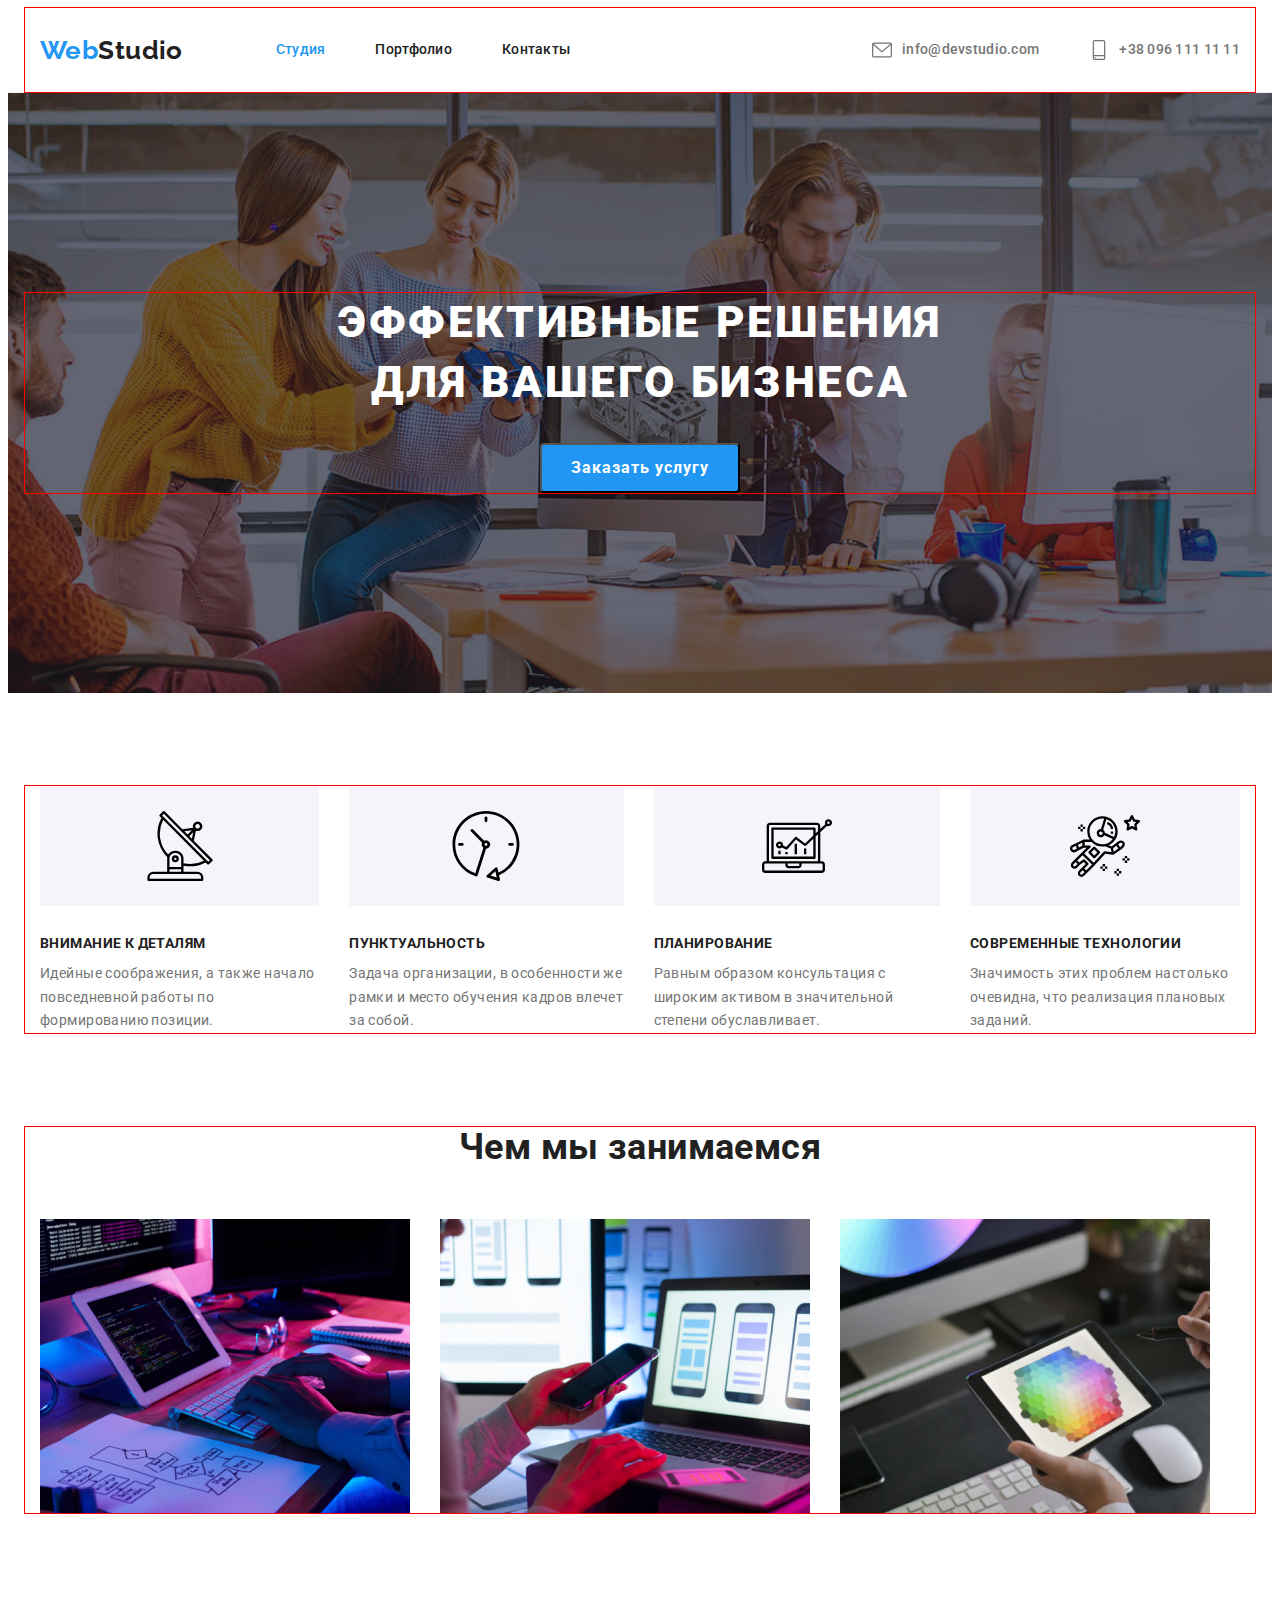
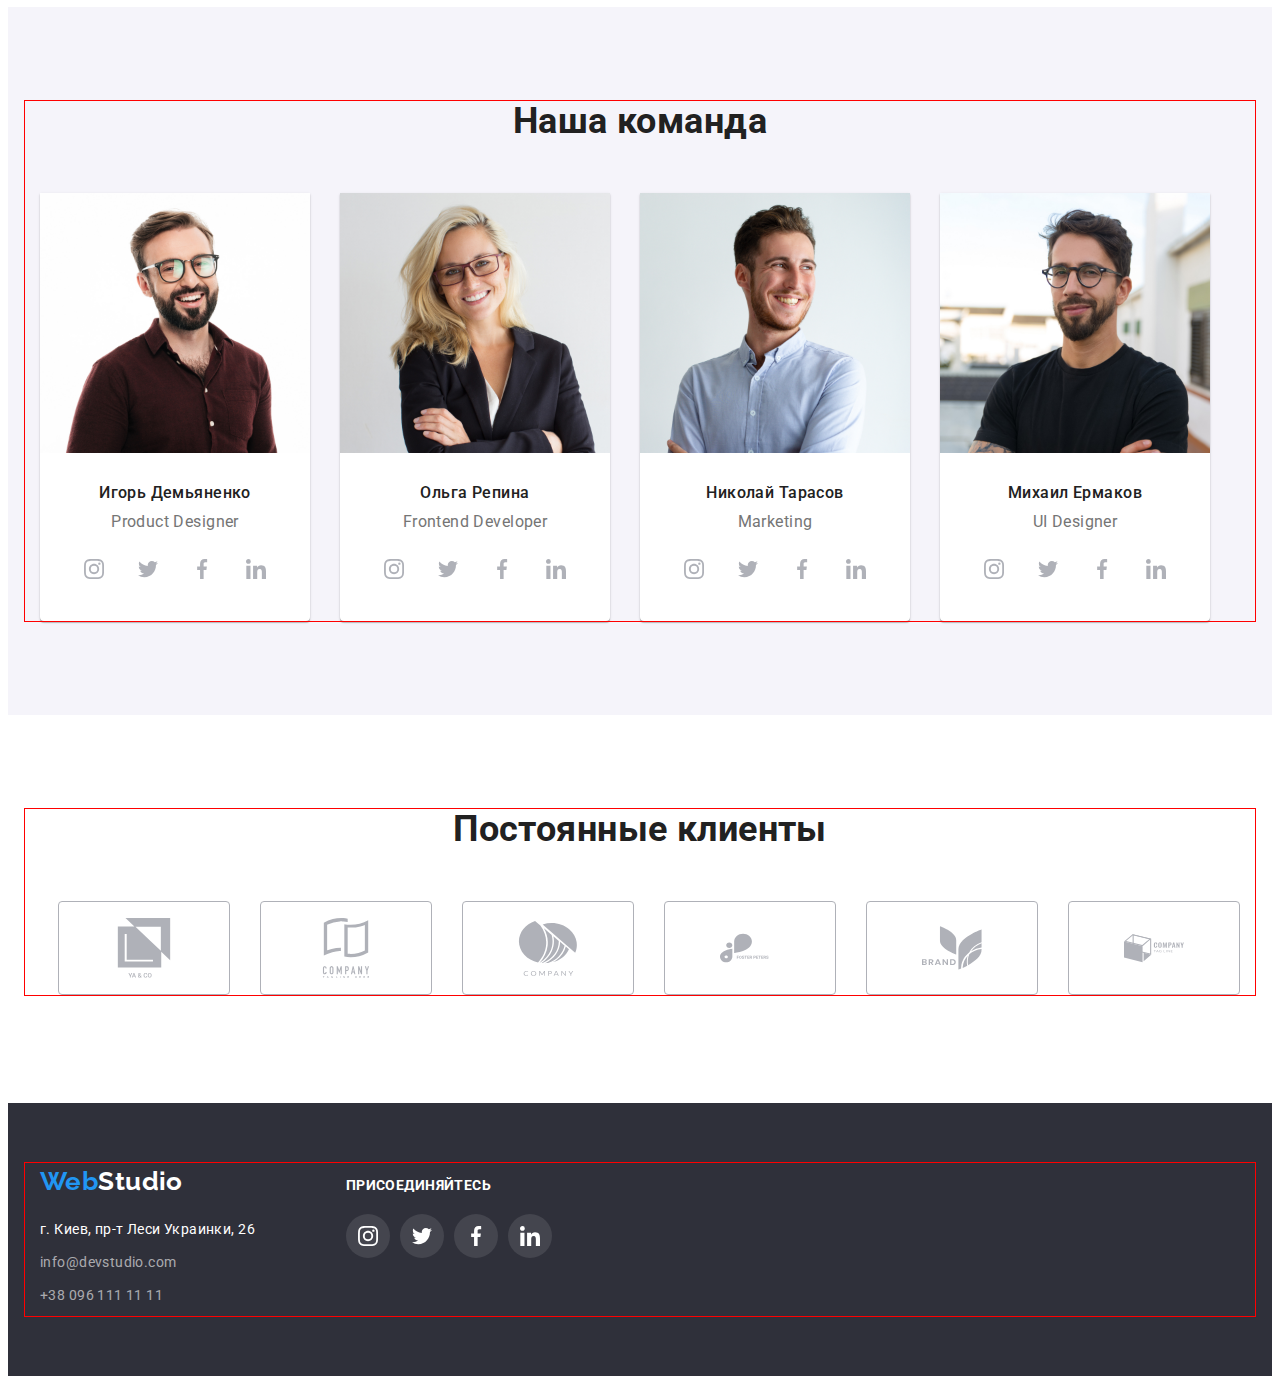
<file: index.html>
<!DOCTYPE html>
<html lang="ru">

<head>
    <meta charset="UTF-8">
    <meta http-equiv="X-UA-Compatible" content="IE=edge">
    <meta name="viewport" content="width=device-width, initial-scale=1.0">
    <title>Document</title>
    <!--Шрифти-->
    <link rel="preconnect" href="https://fonts.googleapis.com">
    <link rel="preconnect" href="https://fonts.gstatic.com" crossorigin>
    <link
        href="https://fonts.googleapis.com/css2?family=Raleway:wght@700&family=Roboto:wght@400;500;700;900&display=swap"
        rel="stylesheet">
    <!--Нормалізація стилів-->
    <link rel="stylesheet" href="https://cdnjs.cloudflare.com/ajax/libs/modern-normalize/1.1.0/modern-normalize.min.css"
        integrity="sha512-wpPYUAdjBVSE4KJnH1VR1HeZfpl1ub8YT/NKx4PuQ5NmX2tKuGu6U/JRp5y+Y8XG2tV+wKQpNHVUX03MfMFn9Q=="
        crossorigin="anonymous" referrerpolicy="no-referrer" />
    <!--Підключаємо стилі-->
    <link rel="stylesheet" href="./CSS/styles.css">
</head>

<body>
    <!--Секція Хедер -->
    <header class="header">
        <div class="container header-container">
            <a class="logo link" lang="en" href="./index.html"><span class="logo-color">Web</span>Studio</a>
            <nav class="heder-nav">
                <ul class="header-list list">
                    <li class="header-list-item"><a class="header-link link current" href="./index.html">Студия</a></li>
                    <li class="header-list-item"><a class="header-link link " href="./portfolio.html">Портфолио</a></li>
                    <li class="header-list-item"><a class="header-link link " href="">Контакты</a></li>
                </ul>
            </nav>
            <ul class="header-group list ">
                <li class="header-group-list">
                    <a class="haeder-contact link" href="mailto:info@devstudio.com">
                        <svg class="i-email" width="20" height="20">
                            <use href="./images/symbol-defs.svg#icon-envelope-hover"></use>
                        </svg>
                        info@devstudio.com
                    </a>
                </li>
                <li class="header-group-list">
                    <a class="haeder-contact link" href="tel:+380961111111">
                        <svg class="i-phone" width="20" height="20">
                            <use href="./images/symbol-defs.svg#icon-smartphone"></use>
                        </svg>
                        +38 096 111 11 11
                    </a>
                </li>
            </ul>
        </div>
    </header>
    <!-- Секція Мейн-->
    <main>
        <!--Секція 1 (основна сторінка)-->
        <section class="mainpage overlay">
            <div class="container main-container">
                <h1 class="mainpage-title">Эффективные решения для вашего бизнеса</h1>
                <button class="btn btn-container" type="button">Заказать услугу</button>
            </div>
        </section>
        <!--Секція 2 Наші переваги-->
        <section class="benefits">
            <div class="container">
                <h2 class="hidden-headlines">Наши преимущества</h2>
                <!--прихований заголовок-->
                <ul class="benefits-list list">
                    <li class="benefits-list-about">
                        <div class="benefits-svg">
                            <svg width="70" height="70">
                                <use href="./images/symbol-defs.svg#icon-antenna-1"></use>
                            </svg>
                        </div>
                        <h3 class="benefits-list-title">Внимание к деталям</h3>
                        <p class="benefits-list-paragraph">Идейные соображения, а также начало повседневной работы по
                            формированию позиции.</p>
                    </li>
                    <li class="benefits-list-about">
                        <div class="benefits-svg">
                            <svg width="70" height="70">
                                <use href="./images/symbol-defs.svg#icon-clock-1"></use>
                            </svg>
                        </div>
                        <h3 class="benefits-list-title">Пунктуальность</h3>
                        <p class="benefits-list-paragraph">Задача организации, в особенности же рамки и место обучения
                            кадров влечет за собой.</p>
                    </li>
                    <li class="benefits-list-about">
                        <div class="benefits-svg">
                            <svg width="70" height="70">
                                <use href="./images/symbol-defs.svg#icon-diagram-1"></use>
                            </svg>
                        </div>
                        <h3 class="benefits-list-title">Планирование</h3>
                        <p class="benefits-list-paragraph">Равным образом консультация с широким активом в значительной
                            степени обуславливает.</p>
                    </li>
                    <li class="benefits-list-about">
                        <div class="benefits-svg">
                            <svg width="70" height="70">
                                <use href="./images/symbol-defs.svg#icon-astronaut-1"></use>
                            </svg>
                        </div>
                        <h3 class="benefits-list-title">Современные технологии</h3>
                        <p class="benefits-list-paragraph">Значимость этих проблем настолько очевидна, что реализация
                            плановых заданий.</p>
                    </li>
                </ul>
            </div>
        </section>
        <!--Секція 3 чим ми займаємося-->
        <section class="ourworks">
            <div class="container container-list">
                <h2 class="headlines ourworks-headlines">Чем мы занимаемся</h2>
                <ul class="ourworks-list list">
                    <li class="ourworks-list-img"><img src="./images/What-we-do/img.jpeg" alt="Десктопные приложения"
                            width="370" height="294"></li>
                    <li class="ourworks-list-img"><img  src="./images/What-we-do/img-2.jpeg" alt="Мобильные приложения"
                            width="370" height="294"></li>
                    <li class="ourworks-list-img"><img src="./images/What-we-do/img-3.jpeg" alt="Дизайнерские решения"
                            width="370" height="294"></li>
                </ul>
            </div>
        </section>
        <!--Секція 4(Наша команда)-->
        <section class="team">
            <div class="container team-about">
                <h2 class="headlines headlines-about">Наша команда</h2>
                <ul class="team-list list">
                    <li class="team-list-about">
                        <img class="team-img" src="./images/Our-team//IgorDemyanenko.jpeg" alt="Игорь Демьяненк" width="270"
                            height="260">
                        <div class="team-list-description">
                            <h3 class="team-title">Игорь Демьяненко</h3>
                            <p class="team-position" lang="en">Product Designer</p>
                            <ul class="team-icon list">
                                <li class="team-icon-list">
                                    <a href="https://www.instagram.com" class="team-link">
                                        <svg class="team-social-icon" width="20" height="20">
                                            <use href="./images/symbol-defs.svg#icon-instagram-2"></use>
                                        </svg>
                                    </a>
                                </li>
                                <li class="team-icon-list">
                                    <a href="https://twitter.com" class="team-link">
                                        <svg class="team-social-icon" width="20" height="20">
                                            <use href="./images/symbol-defs.svg#icon-twitter-1"></use>
                                        </svg>
                                    </a>
                                </li>
                                <li class="team-icon-list">
                                    <a href="https://www.facebook.com/" class="team-link">
                                        <svg class="team-social-icon" width="20" height="20">
                                            <use href="./images/symbol-defs.svg#icon-facebook-1"></use>
                                        </svg>
                                    </a>
                                </li>
                                <li class="team-icon-list">
                                    <a href="https://linkedin.com" class="team-link">
                                        <svg class="team-social-icon" width="20" height="20">
                                            <use href="./images/symbol-defs.svg#icon-linkedin-1"></use>
                                        </svg>
                                    </a>
                                </li>
                            </ul>
                        </div>
                    </li>
                    <li class="team-list-about">
                        <img class="team-img" src="./images/Our-team/OlgaRepina.jpeg" alt="Ольга Репина" width="270" height="260">
                        <div class="team-list-description">
                            <h3 class="team-title">Ольга Репина</h3>
                            <p class="team-position" lang="en">Frontend Developer</p>
                            <ul class="team-icon list">
                                <li class="team-icon-list">
                                    <a href="https://www.instagram.com" class="team-link">
                                        <svg class="team-social-icon" width="20" height="20">
                                            <use href="./images/symbol-defs.svg#icon-instagram-2"></use>
                                        </svg>
                                    </a>
                                </li>
                                <li class="team-icon-list">
                                    <a href="https://twitter.com" class="team-link">
                                        <svg class="team-social-icon" width="20" height="20">
                                            <use href="./images/symbol-defs.svg#icon-twitter-1"></use>
                                        </svg>
                                    </a>
                                </li>
                                <li class="team-icon-list">
                                    <a href="https://www.facebook.com/" class="team-link">
                                        <svg class="team-social-icon" width="20" height="20">
                                            <use href="./images/symbol-defs.svg#icon-facebook-1"></use>
                                        </svg>
                                    </a>
                                </li>
                                <li class="team-icon-list">
                                    <a href="https://linkedin.com" class="team-link">
                                        <svg class="team-social-icon" width="20" height="20">
                                            <use href="./images/symbol-defs.svg#icon-linkedin-1"></use>
                                        </svg>
                                    </a>
                                </li>
                            </ul>
                        </div>
                    </li>
                    <li class="team-list-about">
                        <img class="team-img" src="./images/Our-team/NikolaiTarasov.jpeg" alt="Николай Тарасов" width="270"
                            height="260">
                        <div class="team-list-description">
                            <h3 class="team-title">Николай Тарасов</h3>
                            <p class="team-position" lang="en">Marketing</p>
                            <ul class="team-icon list">
                                <li class="team-icon-list">
                                    <a href="https://www.instagram.com" class="team-link">
                                        <svg class="team-social-icon" width="20" height="20">
                                            <use href="./images/symbol-defs.svg#icon-instagram-2"></use>
                                        </svg>
                                    </a>
                                </li>
                                <li class="team-icon-list">
                                    <a href="https://twitter.com" class="team-link">
                                        <svg class="team-social-icon" width="20" height="20">
                                            <use href="./images/symbol-defs.svg#icon-twitter-1"></use>
                                        </svg>
                                    </a>
                                </li>
                                <li class="team-icon-list">
                                    <a href="https://www.facebook.com/" class="team-link">
                                        <svg class="team-social-icon" width="20" height="20">
                                            <use href="./images/symbol-defs.svg#icon-facebook-1"></use>
                                        </svg>
                                    </a>
                                </li>
                                <li class="team-icon-list">
                                    <a href="https://linkedin.com" class="team-link">
                                        <svg class="team-social-icon" width="20" height="20">
                                            <use href="./images/symbol-defs.svg#icon-linkedin-1"></use>
                                        </svg>
                                    </a>
                                </li>
                            </ul>
                        </div>
                    </li>
                    <li class="team-list-about">
                        <img class="team-img" src="./images/Our-team/MikhailErmako.jpeg" alt="Михаил Ермако" width="270"
                            height="260">
                        <div class="team-list-description">
                            <h3 class="team-title">Михаил Ермаков</h3>
                            <p class="team-position" lang="en">UI Designer</p>
                            <ul class="team-icon list">
                                <li class="team-icon-list">
                                    <a href="https://www.instagram.com" class="team-link">
                                        <svg class="team-social-icon" width="20" height="20">
                                            <use href="./images/symbol-defs.svg#icon-instagram-2"></use>
                                        </svg>
                                    </a>
                                </li>
                                <li class="team-icon-list">
                                    <a href="https://twitter.com" class="team-link">
                                        <svg class="team-social-icon" width="20" height="20">
                                            <use href="./images/symbol-defs.svg#icon-twitter-1"></use>
                                        </svg>
                                    </a>
                                </li>
                                <li class="team-icon-list">
                                    <a href="https://www.facebook.com/" class="team-link">
                                        <svg class="team-social-icon" width="20" height="20">
                                            <use href="./images/symbol-defs.svg#icon-facebook-1"></use>
                                        </svg>
                                    </a>
                                </li>
                                <li class="team-icon-list">
                                    <a href="https://linkedin.com" class="team-link">
                                        <svg class="team-social-icon" width="20" height="20">
                                            <use href="./images/symbol-defs.svg#icon-linkedin-1"></use>
                                        </svg>
                                    </a>
                                </li>
                            </ul>
                        </div>
                    </li>
                </ul>
            </div>
        </section>
        <!-- section Regular customers -->
        <section class="customers section">
            <div class="container">
                <h2 class="customers-title headlines">Постоянные клиенты</h2>
                <ul class="customers-list">
                    <li class="customers-item">
                        <a href="#" class="customers-link">
                            <svg class="customers-svg">
                                <use href="./images/symbol-defs.svg#icon-Logo"></use>
                            </svg>
                        </a>
                    </li>
                    <li class="customers-item">
                        <a href="#" class="customers-link">
                            <svg class="customers-svg">
                                <use href="./images/symbol-defs.svg#icon-Logo-2"></use>
                            </svg>
                        </a>
                    </li>
                    <li class="customers-item">
                        <a href="#" class="customers-link">
                            <svg class="customers-svg">
                                <use href="./images/symbol-defs.svg#icon-Logo-3"></use>
                            </svg>
                        </a>
                    </li>
                    <li class="customers-item">
                        <a href="#" class="customers-link">
                            <svg class="customers-svg">
                                <use href="./images/symbol-defs.svg#icon-Logo-4"></use>
                            </svg>
                        </a>
                    </li>
                    <li class="customers-item">
                        <a href="#" class="customers-link">
                            <svg class="customers-svg">
                                <use href="./images/symbol-defs.svg#icon-Logo-5"></use>
                            </svg>
                        </a>
                    </li>
                    <li class="customers-item">
                        <a href="#" class="customers-link">
                            <svg class="customers-svg">
                                <use href="./images/symbol-defs.svg#icon-Logo-6"></use>
                            </svg>
                        </a>
                    </li>
                </ul>
            </div>
        </section>
    </main>
    <!--Секція Футер-->
    <footer class="footer">
        <div class="container footer-container">
            <div class="footer-container-about">
                <a class="logo link" href="./index.html"><span class="logo-color">Web</span><span
                        class="footer-logo">Studio</span></a>
                <ul class="list footer-list">
                    <li class="footer-list-about">
                        <address>
                            <a class="addres-link link" href="https://goo.gl/maps/RACPQmF9XPYfLXvd8" target="_blank"
                                rel="noopener noreferr">г. Киев, пр-т
                                Леси Украинки, 26</a>
                        </address>
                    </li>
                    <li class="footer-list-about"><a class="footer-contact link"
                            href="mailto:info@devstudio.com">info@devstudio.com</a></li>
                    <li class="footer-list-about"><a class="footer-contact link" href="tel:+380961111111">+38 096 111 11
                            11</a></li>
                </ul>
            </div>
            <div class="second-fsection">
                    <h2 class="footer-title">присоединяйтесь</h2>
                    <ul class="footer-social">
                        <li class="fsocial-list">
                            <a href="https://www.instagram.com" class="fsocial-link">
                                <svg class="fsocial-icon" width="20" height="20">
                                    <use href="./images/symbol-defs.svg#icon-instagram-2"></use>
                                </svg>
                            </a>
                        </li>
                        <li class="fsocial-list">
                            <a href="https://twitter.com" class="fsocial-link">
                                <svg class="fsocial-icon" width="20" height="20">
                                    <use href="./images/symbol-defs.svg#icon-twitter-1"></use>
                                </svg>
                            </a>
                        </li>
                        <li class="fsocial-list">
                            <a href="https://www.facebook.com/" class="fsocial-link">
                                <svg class="fsocial-icon" width="20" height="20">
                                    <use href="./images/symbol-defs.svg#icon-facebook-1"></use>
                                </svg>
                            </a>
                        </li>
                        <li class="fsocial-list">
                            <a href="https://linkedin.com" class="fsocial-link">
                                <svg class="fsocial-icon" width="20" height="20">
                                    <use href="./images/symbol-defs.svg#icon-linkedin-1"></use>
                                </svg>
                            </a>
                        </li>
                    </ul>
            </div>
        </div>
    </footer>
</body>

</html>
</file>
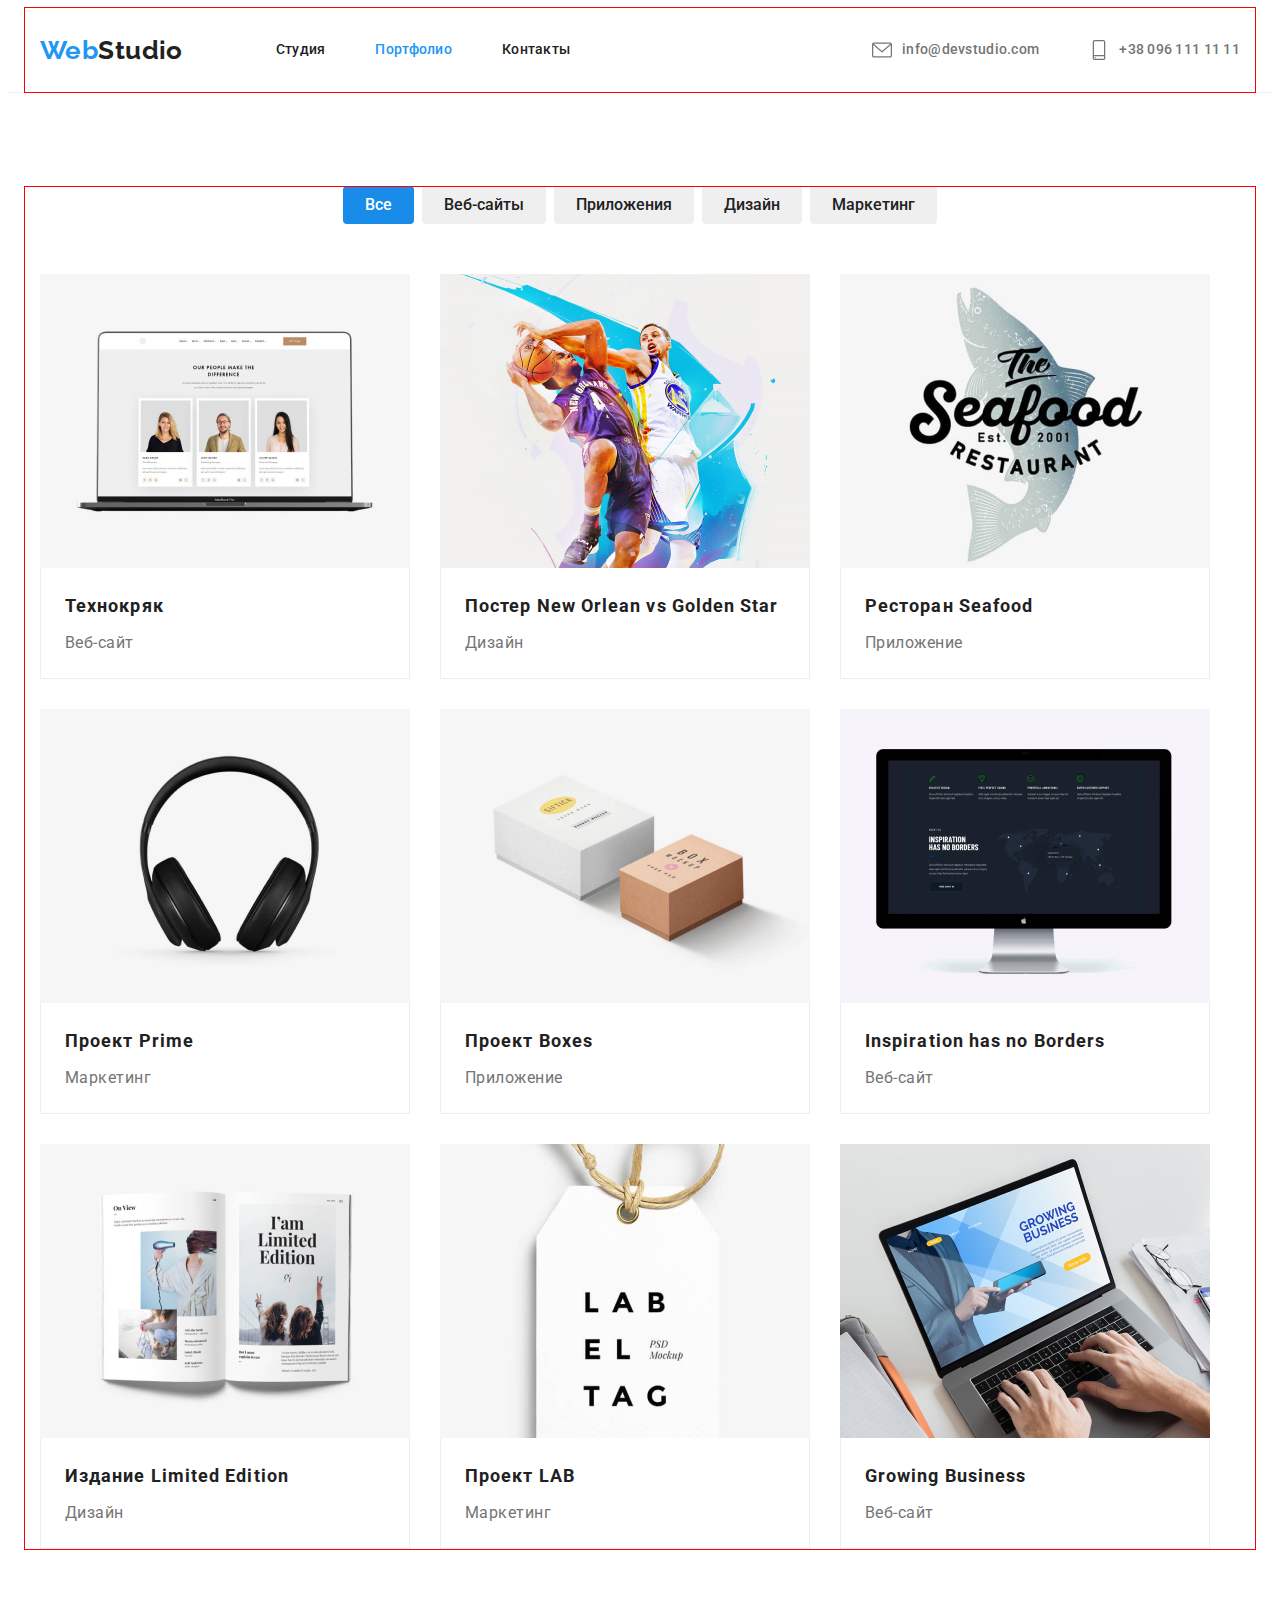
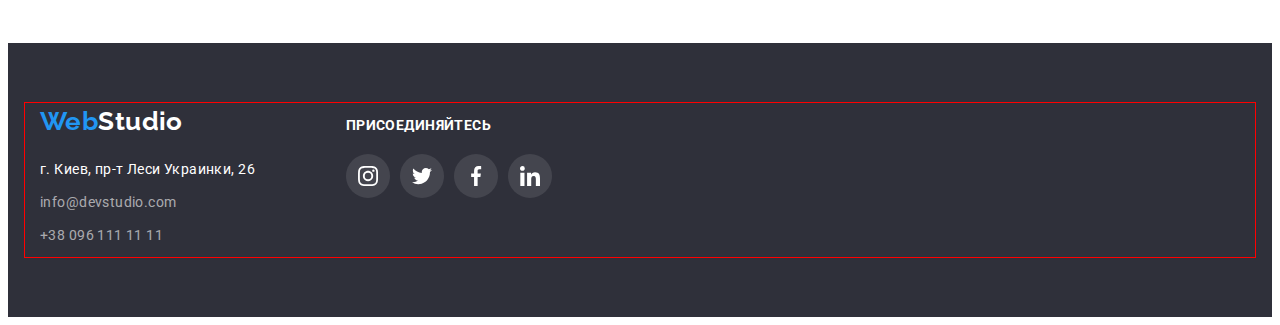
<file: portfolio.html>
<!DOCTYPE html>
<html lang="ru">

<head>
    <meta charset="UTF-8">
    <meta http-equiv="X-UA-Compatible" content="IE=edge">
    <meta name="viewport" content="width=device-width, initial-scale=1.0">
    <title>Document</title>
    <!--Шрифти-->
    <link rel="preconnect" href="https://fonts.googleapis.com">
    <link rel="preconnect" href="https://fonts.gstatic.com" crossorigin>
    <link
        href="https://fonts.googleapis.com/css2?family=Raleway:wght@700&family=Roboto:wght@400;500;700;900&display=swap"
        rel="stylesheet">
    <!--Нормалізація стилів-->
    <link rel="stylesheet" href="https://cdnjs.cloudflare.com/ajax/libs/modern-normalize/1.1.0/modern-normalize.min.css"
        integrity="sha512-wpPYUAdjBVSE4KJnH1VR1HeZfpl1ub8YT/NKx4PuQ5NmX2tKuGu6U/JRp5y+Y8XG2tV+wKQpNHVUX03MfMFn9Q=="
        crossorigin="anonymous" referrerpolicy="no-referrer" />
    <!--Підключаємо стилі-->
    <link rel="stylesheet" href="./CSS/styles.css">
</head>

<body>
    <!--Секція Хедер -->
    <header class="header">
        <div class="container header-container">
            <a class="logo link" lang="en" href="./index.html"><span class="logo-color">Web</span>Studio</a>
            <nav class="heder-nav">
                <ul class="header-list list">
                    <li class="header-list-item"><a class="header-link link" href="./index.html">Студия</a></li>
                    <li class="header-list-item"><a class="header-link link current" href="./portfolio.html">Портфолио</a></li>
                    <li class="header-list-item"><a class="header-link link" href="">Контакты</a></li>
                </ul>
            </nav>
            <ul class="header-group list ">
                <li class="header-group-list">
                    <a class="haeder-contact link" href="mailto:info@devstudio.com">
                        <svg class="i-email" width="20" height="20">
                            <use href="./images/symbol-defs.svg#icon-envelope-hover"></use>
                        </svg>
                        info@devstudio.com
                    </a>
                </li>
                <li class="header-group-list">
                    <a class="haeder-contact link" href="tel:+380961111111">
                        <svg class="i-phone" width="20" height="20">
                            <use href="./images/symbol-defs.svg#icon-smartphone"></use>
                        </svg>
                        +38 096 111 11 11
                    </a>
                </li>
            </ul>
        </div>
    </header>
    <!-- Секція Мейн=-->
    <main class="portfolio-main">
        <!--Секція портфоліо-->
        <section class="portfolio-main-sactoin">
            <div class="container portfolio-main-about">
                <h1 class="hidden-headlines">Портфолио</h1>
                <!--прихований заголовок-->
                <ul class="list btn-filter-about">
                    <li class="btn-filter-list"><button class="btn-filter current" type="button">Все</button></li>
                    <li class="btn-filter-list"><button class="btn-filter" type="button">Веб-сайты</button></li>
                    <li class="btn-filter-list"><button class="btn-filter" type="button">Приложения</button></li>
                    <li class="btn-filter-list"><button class="btn-filter" type="button">Дизайн</button></li>
                    <li class="btn-filter-list"><button class="btn-filter" type="button">Маркетинг</button></li>
                </ul>
                <ul class="portfolio-list list">
                    <li class="portfolio-list-examples">
                        <img class="portfolio-list-img" src="./images/portfolio/img-1.jpeg" alt="сайт наших клієнтів" width="370"
                            height="294">
                        <div class="portfolio-list-about">
                            <h2 class="portfolio-list-work">Технокряк</h2>
                            <p class="portfolio-list-category">Веб-сайт</p>
                        </div>
                    </li>
                    <li class="portfolio-list-examples">
                        <img class="portfolio-list-img" src="./images/portfolio/img-2.jpeg" alt="постер ігри баскетбольних команд"
                            width="370" height="294">
                        <div class="portfolio-list-about">
                            <h2 class="portfolio-list-work">Постер <span lang="en">New Orlean vs Golden Star</span></h2>
                            <p class="portfolio-list-category">Дизайн</p>
                        </div>
                    </li>
                    <li class="portfolio-list-examples">
                        <img class="portfolio-list-img" src="./images/portfolio/img-3.jpeg" alt="логотип ресторану" width="370"
                            height="294">
                        <div class="portfolio-list-about">
                            <h2 class="portfolio-list-work">Ресторан <span lang="en">Seafood</span></h2>
                            <p class="portfolio-list-category">Приложение</p>
                        </div>
                    </li>
                    <li class="portfolio-list-examples">
                        <img class="portfolio-list-img" src="./images/portfolio/img-4.jpeg" alt="навушники" width="370" height="294">
                        <div class="portfolio-list-about">
                            <h2 class="portfolio-list-work">Проект <span lang="en">Prime</span></h2>
                            <p class="portfolio-list-category">Маркетинг</p>
                        </div>
                    </li>
                    <li class="portfolio-list-examples">
                        <img class="portfolio-list-img" src="./images/portfolio/img-5.jpeg" alt="" width="370" height="294">
                        <div class="portfolio-list-about">
                            <h2 class="portfolio-list-work">Проект <span lang="en">Boxes</span></h2>
                            <p class="portfolio-list-category">Приложение</p>
                        </div>
                    </li>
                    <li class="portfolio-list-examples">
                        <img class="portfolio-list-img" src="./images/portfolio/img-6.jpeg" alt="сайт наших клієнтів" width="370"
                            height="294">
                        <div class="portfolio-list-about">
                            <h2 class="portfolio-list-work"><span lang="en">Inspiration has no Borders</span></h2>
                            <p class="portfolio-list-category">Веб-сайт</p>
                        </div>
                    </li>
                    <li class="portfolio-list-examples">
                        <img class="portfolio-list-img" src="./images/portfolio/img-7.jpeg" alt="розворот журналу" width="370" height="294">
                        <div class="portfolio-list-about">
                            <h2 class="portfolio-list-work">Издание <span lang="en">Limited Edition</span></h2>
                            <p class="portfolio-list-category">Дизайн</p>
                        </div>
                    </li>
                    <li class="portfolio-list-examples">
                        <img class="portfolio-list-img" src="./images/portfolio/img-8.jpeg" alt="лейба компанії" width="370" height="294">
                        <div class="portfolio-list-about">
                            <h2 class="portfolio-list-work">Проект <span lang="en">LAB</span></h2>
                            <p class="portfolio-list-category">Маркетинг</p>
                        </div>
                    </li>
                    <li class="portfolio-list-examples">
                        <img class="portfolio-list-img" src="./images/portfolio/img-9.jpeg" alt="сайт наших клієнтів" width="370"
                            height="294">
                        <div class="portfolio-list-about">
                            <h2 class="portfolio-list-work"><span lang="en">Growing Business</span></h2>
                            <p class="portfolio-list-category">Веб-сайт</p>
                        </div>
                    </li>
                </ul>
            </div>
        </section>
    </main>
    <!--Секція Футер-->
    <footer class="footer">
        <div class="container footer-container">
            <div class="footer-container-about">
                <a class="logo link" href="./index.html"><span class="logo-color">Web</span><span
                        class="footer-logo">Studio</span></a>
                <ul class="list footer-list">
                    <li class="footer-list-about">
                        <address>
                            <a class="addres-link link" href="https://goo.gl/maps/RACPQmF9XPYfLXvd8" target="_blank"
                                rel="noopener noreferr">г. Киев, пр-т
                                Леси Украинки, 26</a>
                        </address>
                    </li>
                    <li class="footer-list-about"><a class="footer-contact link"
                            href="mailto:info@devstudio.com">info@devstudio.com</a></li>
                    <li class="footer-list-about"><a class="footer-contact link" href="tel:+380961111111">+38 096 111 11
                            11</a></li>
                </ul>
            </div>
            <div class="second-fsection">
                    <h2 class="footer-title">присоединяйтесь</h2>
                    <ul class="footer-social">
                        <li class="fsocial-list">
                            <a href="https://www.instagram.com" class="fsocial-link">
                                <svg class="fsocial-icon" width="20" height="20">
                                    <use href="./images/symbol-defs.svg#icon-instagram-2"></use>
                                </svg>
                            </a>
                        </li>
                        <li class="fsocial-list">
                            <a href="https://twitter.com" class="fsocial-link">
                                <svg class="fsocial-icon" width="20" height="20">
                                    <use href="./images/symbol-defs.svg#icon-twitter-1"></use>
                                </svg>
                            </a>
                        </li>
                        <li class="fsocial-list">
                            <a href="https://www.facebook.com/" class="fsocial-link">
                                <svg class="fsocial-icon" width="20" height="20">
                                    <use href="./images/symbol-defs.svg#icon-facebook-1"></use>
                                </svg>
                            </a>
                        </li>
                        <li class="fsocial-list">
                            <a href="https://linkedin.com" class="fsocial-link">
                                <svg class="fsocial-icon" width="20" height="20">
                                    <use href="./images/symbol-defs.svg#icon-linkedin-1"></use>
                                </svg>
                            </a>
                        </li>
                    </ul>
            </div>
        </div>
    </footer>
</body>

</html>
</file>
<file: CSS/styles.css>
:root {
    /*Шрифт*/
    --main-font: "Roboto";
    --secondary-font: "Raleway";
    /*колір шрифта*/
    --accent-color: #2196F3;
    --txt-color: #212121;
    --general-color: #757575;
    --additional--color: #FFFFFF;
    --team-social-link: #AFB1B8;
    /*фоновий колір*/
    --backgraund-color: #2F303A;
    --backgraund-btn-color: #2196F3;
    --backgraund--hover-color: #188CE8;
    --backgraund--add-color: #F5F4FA;
    --backgraund--general-color: #FFFFFF;
}

body {
    font-family: var(--main-font), sans-serif;
    font-size: 14px;
    line-height: 1.71;
    letter-spacing: 0.03em;
    color: var(--general-color);
}
h1,
h2,
h3,
h4,
p {
    margin: 0;
}

img {
    display: block;
    max-width: 100%;
    height: auto;
}
a {
    text-decoration: none;
  }
  li {
    list-style: none;
  }
/*common styles start*/
.container {
    width: 1200px;
    padding-left: 15px;
    padding-right: 15px;
    margin-left: auto;
    margin-right: auto;

    outline: 1px solid red;
}

.section {
    padding-top: 94px;
    padding-bottom: 94px;
}
.logo {
    font-family: var(--secondary-font), sans-serif;
    font-weight: 700;
    font-size: 26px;
    line-height: 1.19;
    /* identical to box height */

    color: var(--txt-color);

    margin-right: 93px;
}

.logo-color {
    color: var(--accent-color);
}

.link {
    text-decoration: none;
}

.list {
    list-style: none;
    margin: 0;
    padding: 0;
}

.header {
    border-bottom: 1px solid #EEEEEE;
    
}

.header-container,
.header-group {
    display: flex;
    align-items: center;
    margin-left: auto;
}

.header-link{
    display: block;
    padding-top: 32px;
    padding-bottom: 32px;
    font-weight: 500;
    line-height: 1.14;
    letter-spacing: 0.02em;
    color: var(--txt-color);
}

.header-list-item:not(:last-child){
    margin-right: 50px;  
}

.header-list {
    display: flex;
}

.header-link:hover,
.header-link:focus,
.footer-contact:hover,
.footer-contact:focus {
    color: var(--accent-color);
}

.header-list .link.current {
    color: var(--accent-color);
}

.haeder-contact {
    display: flex;
    align-items: center;
    padding-top: 32px;
    padding-bottom: 32px;
    font-weight: 500;
    line-height: 1.14;
    letter-spacing: 0.02em;
    color: var(--general-color);
}

.i-email,
.i-phone {
    fill: currentColor;
    margin-right: 10px;
}

.header-group-list:not(:first-child){
    margin-left: 50px;
}

.haeder-contact:hover,
.haeder-contact:focus {
    color: var(--accent-color);
}

/*кнопки*/
.btn {
    font-weight: 700;
    font-size: 16px;
    line-height: 1.88;

    font-family: inherit;
    letter-spacing: 0.06em;
    background-color: var(--backgraund-btn-color);
    color: var(--additional--color);
    border-radius: 4px;
    cursor: pointer;

    margin-top: 30px;
}

.btn:hover,
.btn:focus {
    background-color: var(--backgraund--hover-color);
}

.btn-container {
    width: 200px;
    height: 50px;
}

/*секція мейн*/


.main-container{
    display: flex;
    flex-direction: column;
    align-items: center
}

.mainpage {
    margin: 0 auto;
    max-height: 600px;
    max-width: 1600px;
    padding: 200px 0;
}

.mainpage.overlay {
background-position: center;
  background-size: cover;
  background-repeat: no-repeat;
  background-image: linear-gradient(to right, rgba(47, 48, 58, 0.4), rgba(47, 48, 58, 0.4)), url(../images/hero.jpg);
  background-color: var(--backgraund-color);
}


.mainpage-title {
    font-weight: 900;
    font-size: 44px;
    line-height: 1.36;
    /* or 136% */

    text-align: center;
    letter-spacing: 0.06em;
    text-transform: uppercase;
    color: var(--additional--color);

    width: 696px;
}

/*приховані заголовки*/
.hidden-headlines {
    visibility: hidden;
    width: 1px;
    height: 1px;
    margin: -1px;
    opacity: 0;
}

/*Секція 2 Наші переваги*/
.benefits {
    padding: 94px 0;
}
.benefits-list {
    display: flex;
}

.benefits-list-about:not(:last-child) {
    margin-right: 30px;
}

.benefits-list-title {
    font-weight: 700;
    font-size: 14px;
    line-height: 1.14;
    text-transform: uppercase;
    color: var(--txt-color);

    margin-bottom: 10px;
}

.benefits-svg {
    display: flex;
  min-width: 270px;
  min-height: 120px;
  justify-content: center;
  align-items: center;
  background-color: var(--backgraund--add-color);
  margin-bottom: 30px;
}

/*Секція 3 чим ми займаємося*/
.ourworks {
    padding-bottom: 94px;
}
.ourworks-headlines {
    margin-bottom: 50px;
}
.headlines {
    font-weight: 700;
    font-size: 36px;
    line-height: 1.16;
    text-align: center;
    color: var(--txt-color);

}

.container-list {
    display: flex;
    flex-direction: column;
}

.ourworks-list {
    display: flex;
}

.ourworks-list-img:not(:last-child) {
    margin-right: 30px;
}

/*Секція 4(Наша команда)*/

.headlines-about {
    margin-bottom: 50px;
}

.team-about {
    display: flex;
    flex-direction: column;
}
.team {
    background-color: var(--backgraund--add-color);
    padding: 94px 0;
}

.team-list {
    display: flex;
}

.team-list-about {
    box-shadow: 0px 1px 3px rgba(0, 0, 0, 0.12), 0px 1px 1px rgba(0, 0, 0, 0.14), 0px 2px 1px rgba(0, 0, 0, 0.2);
    border-radius: 0px 0px 4px 4px;
    background-color: var(--backgraund--general-color);
}

.team-list-about:not(:last-child) {
    margin-right: 30px;
}

.team-title {
    font-weight: 500;
    font-size: 16px;
    line-height: 1.19;

    text-align: center;
    color: var(--txt-color);
    margin-bottom: 10px;
}

.team-position {
    font-size: 16px;
    line-height: 1.19;

    text-align: center;
    margin-top: 10px;
}

.team-list-description {
    padding: 30px 0;
}

/* Team social link */
.team-icon {
    display: flex;
    justify-content: center;
    margin-top: 16px;
  }
  
.team-icon-list:not(:first-child) {
    margin-left: 10px;
  }
  
.team-link {
    display: flex;
    align-items: center;
    justify-content: center;
    width: 44px;
    height: 44px;
    border-radius: 50%;
    color: var(--team-social-link)
  }
  
.team-link:hover,
.team-link:focus {
    background-color: var(--backgraund-btn-color);
    color: var(--backgraund--general-color);
  }

.team-social-icon {
    fill: currentColor;
}

  /* секция Постоянные клиенты */
.customers-title {
    margin-bottom: 50px;
    color: var(--txt-color);
  }
.customers-list {
    display: flex;
    justify-content: flex-end
  }

.customers-item:not(:last-child) {
    margin-right: 30px;
  }
.customers-link {
    display: flex;
    align-items: center;
    justify-content: center;
    width: 170px;
    height: 92px;
    border: 1px solid var(--team-social-link);
    border-radius: 4px;
    color: var(--team-social-link);
  }
  
.customers-link:hover,
.customers-link:focus {
    border: 1px solid var(--backgraund-btn-color);
    color: var(--backgraund-btn-color);
  }
.customers-svg {
    width: 106px;
    height: 60px;
    fill: currentColor;
  }
  

/*Секція Футер*/
.footer-container {
    display: flex;
    align-items: baseline;
}

.footer {
    background-color: var(--backgraund-color);

    padding: 60px 0;
}

.addres-link {
    color: var(--additional--color);

    font-style: normal;
}

.footer-contact {
    color: rgba(255, 255, 255, 0.6);
}

.footer-logo {
    color: var(--additional--color);
}

.footer-list {
    margin-top: 20px;
}

.footer-list-about {
    margin-bottom: 9px;
}

.second-fsection {
    margin-left: 70px;
    padding-top:  15px;
}

.footer-title {
    font-family: var(--main-font), sans-serif;
    font-weight: 700;
    font-size: 14px;
    line-height: 1.14;
    letter-spacing: 0.03em;
    text-transform: uppercase;
    color: var(--additional--color);
    margin-bottom: 20px;
}
  
.footer-social {
    display: flex;
    margin: 0;
    padding: 0;
}

.fsocial-list:not(:last-child) {
    margin-right: 10px;
}

.fsocial-link {
    display: flex;
    align-items: center;
    justify-content: center;
    width: 44px;
    height: 44px;
    border-radius: 50%;
    background: rgba(255, 255, 255, 0.1);
 }

.fsocial-icon {
    fill: var(--additional--color);
}

.fsocial-link:hover,
.fsocial-link:focus {
    background: var(--backgraund-btn-color);
}
/*portfolio - Секція фільтр*/
.portfolio-main-sactoin {
    padding: 94px 0;
}

.portfolio-main-about {
    display: flex;
    flex-direction: column;
    align-items: center;
}


.btn-filter.current,
.btn-filter.current:focus {
    background-color: var(--backgraund--hover-color);
    color: var(--additional--color);
}

.btn-filter-about {
    display: flex;
    align-items: center;
    margin-bottom: 50px;
}

.btn-filter {
    font-weight: 500;
    font-size: 16px;
    line-height: 1.62;
    
    font-family: inherit;
    border: none;
    border-radius: 4px;
    color: var(--txt-color);
    cursor: pointer;

    padding: 6px 22px;
}

.btn-filter-list:not(:last-child) {
    margin-right: 8px; 
}

.btn-filter:hover,
.btn-filter:focus {
    color: var(--additional--color);
    background-color: var(--backgraund-btn-color);
    /* shadow-middle */

    box-shadow: 0px 3px 1px rgba(0, 0, 0, 0.1), 0px 1px 2px rgba(0, 0, 0, 0.08), 0px 2px 2px rgba(0, 0, 0, 0.12);
}

/*portfolio - Секція портфоліо*/

.portfolio-list {
    display: flex;
    flex-wrap: wrap;

    margin: -15px;
}

.portfolio-list-work {
    font-weight: 700;
    font-size: 18px;
    line-height: 2;

    letter-spacing: 0.06em;
    color: var(--txt-color);
    margin-bottom: 4px;
}

.portfolio-list-category {
    font-size: 16px;
    line-height: 1.88;
    /* identical to box height, or 188% */
    
    letter-spacing: 0.03em;
    }

.portfolio-list-about {

    padding: 20px 24px;
    border-right: 1px solid #EEEEEE;
    border-bottom:1px solid #EEEEEE;
    border-left: 1px solid #EEEEEE;
}

.portfolio-list-examples {
    margin: 15px;
}

.portfolio-list-examples:hover,
.portfolio-list-examples:focus {
    box-shadow: 0px 1px 1px rgba(0, 0, 0, 0.12), 0px 4px 4px rgba(0, 0, 0, 0.06),
    1px 4px 6px rgba(0, 0, 0, 0.16);
}
</file>
